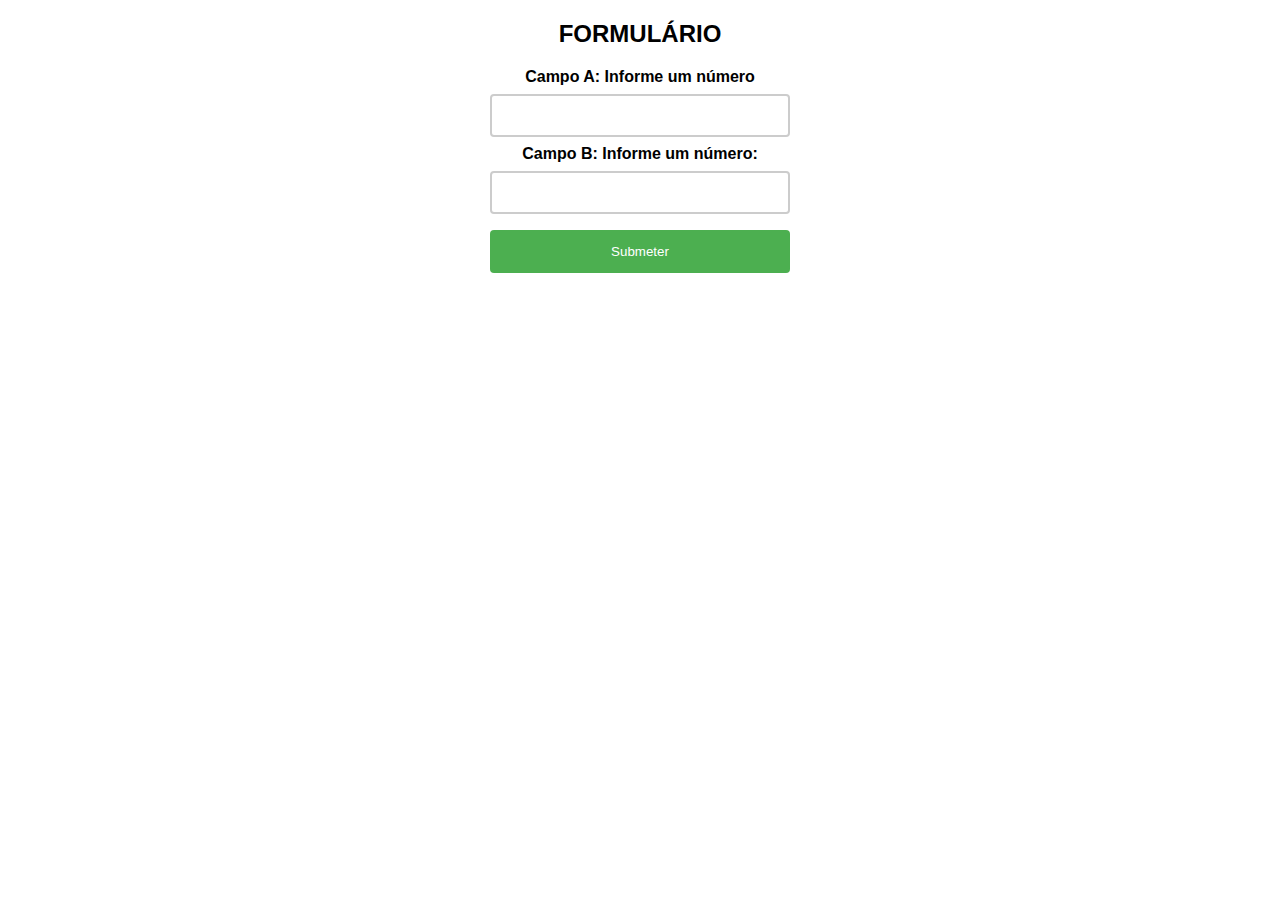
<file: exercicio_html_js/index.html>
<!DOCTYPE html>
<html lang="pt-br">
<head>
    <meta charset="UTF-8">
    <meta name="viewport" content="width=device-width, initial-scale=1.0">
    <title>Integrando HTML e JavaScript</title>
    <link rel="stylesheet" href="./main.css" />
</head>
<body>
    <h2>FORMULÁRIO</h2>
    <form id="meuForm">
        <label for="campoA">Campo A: Informe um número</label><br>
        <input type="number" id="campoA" name="campoA"><br>
        <label for="campoB">Campo B: Informe um número:</label><br>
        <input type="number" id="campoB" name="campoB"><br>
        <input type="submit" value="Submeter">
    </form>

    <p id="mensagem"></p>
    
    <script src="./main.js"></script>
    
</body>
</html>
</file>
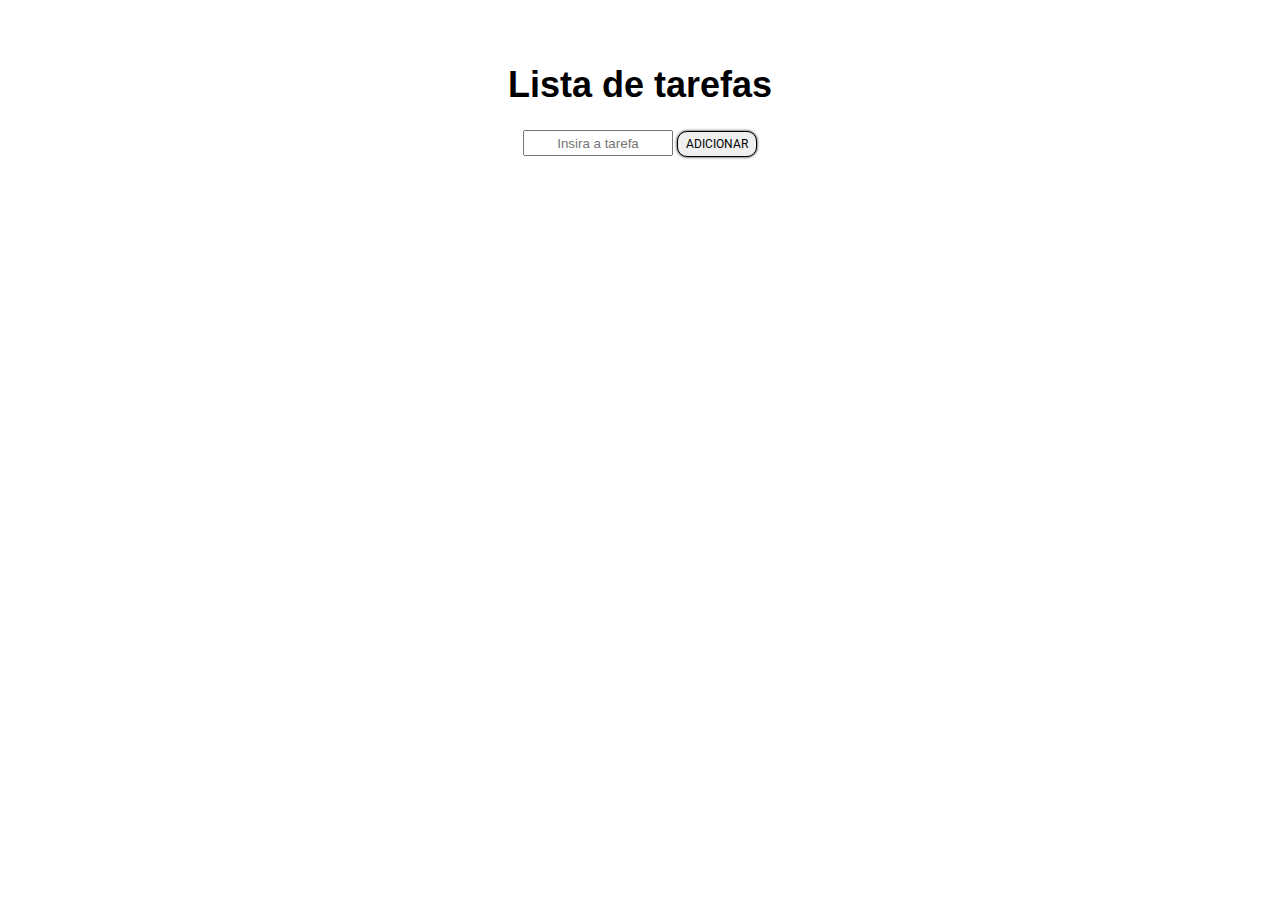
<file: exercício jQuery/index.html>
<!DOCTYPE html>
<html lang="pt-br">

<head>
  <meta charset="UTF-8">
  <meta name="viewport" content="width=device-width, initial-scale=1.0">
  <title>jQuery</title>
  <link rel="preconnect" href="https://fonts.googleapis.com">
  <link rel="preconnect" href="https://fonts.gstatic.com" crossorigin>
  <link href="https://fonts.googleapis.com/css2?family=Roboto:wght@400;700&display=swap" rel="stylesheet">
  <link rel="stylesheet" href="main.css">
<title>Exercício jQuery</title>
</head>

<body>
  <div class="container">
    <h1>Lista de tarefas</h1>
<form id="form-tarefas">
    <input id="nomeNovaTarefa" type="text"  placeholder="Insira a tarefa">
    <button id="adicionar" type="submit">
    ADICIONAR
    </button>
  </div>
</form>
<div class="container">
<ul>

</ul>
</div>

  <script src="https://code.jquery.com/jquery-3.7.1.min.js"></script>
  <script src="main.js"></script>

</body>

</html>
</file>
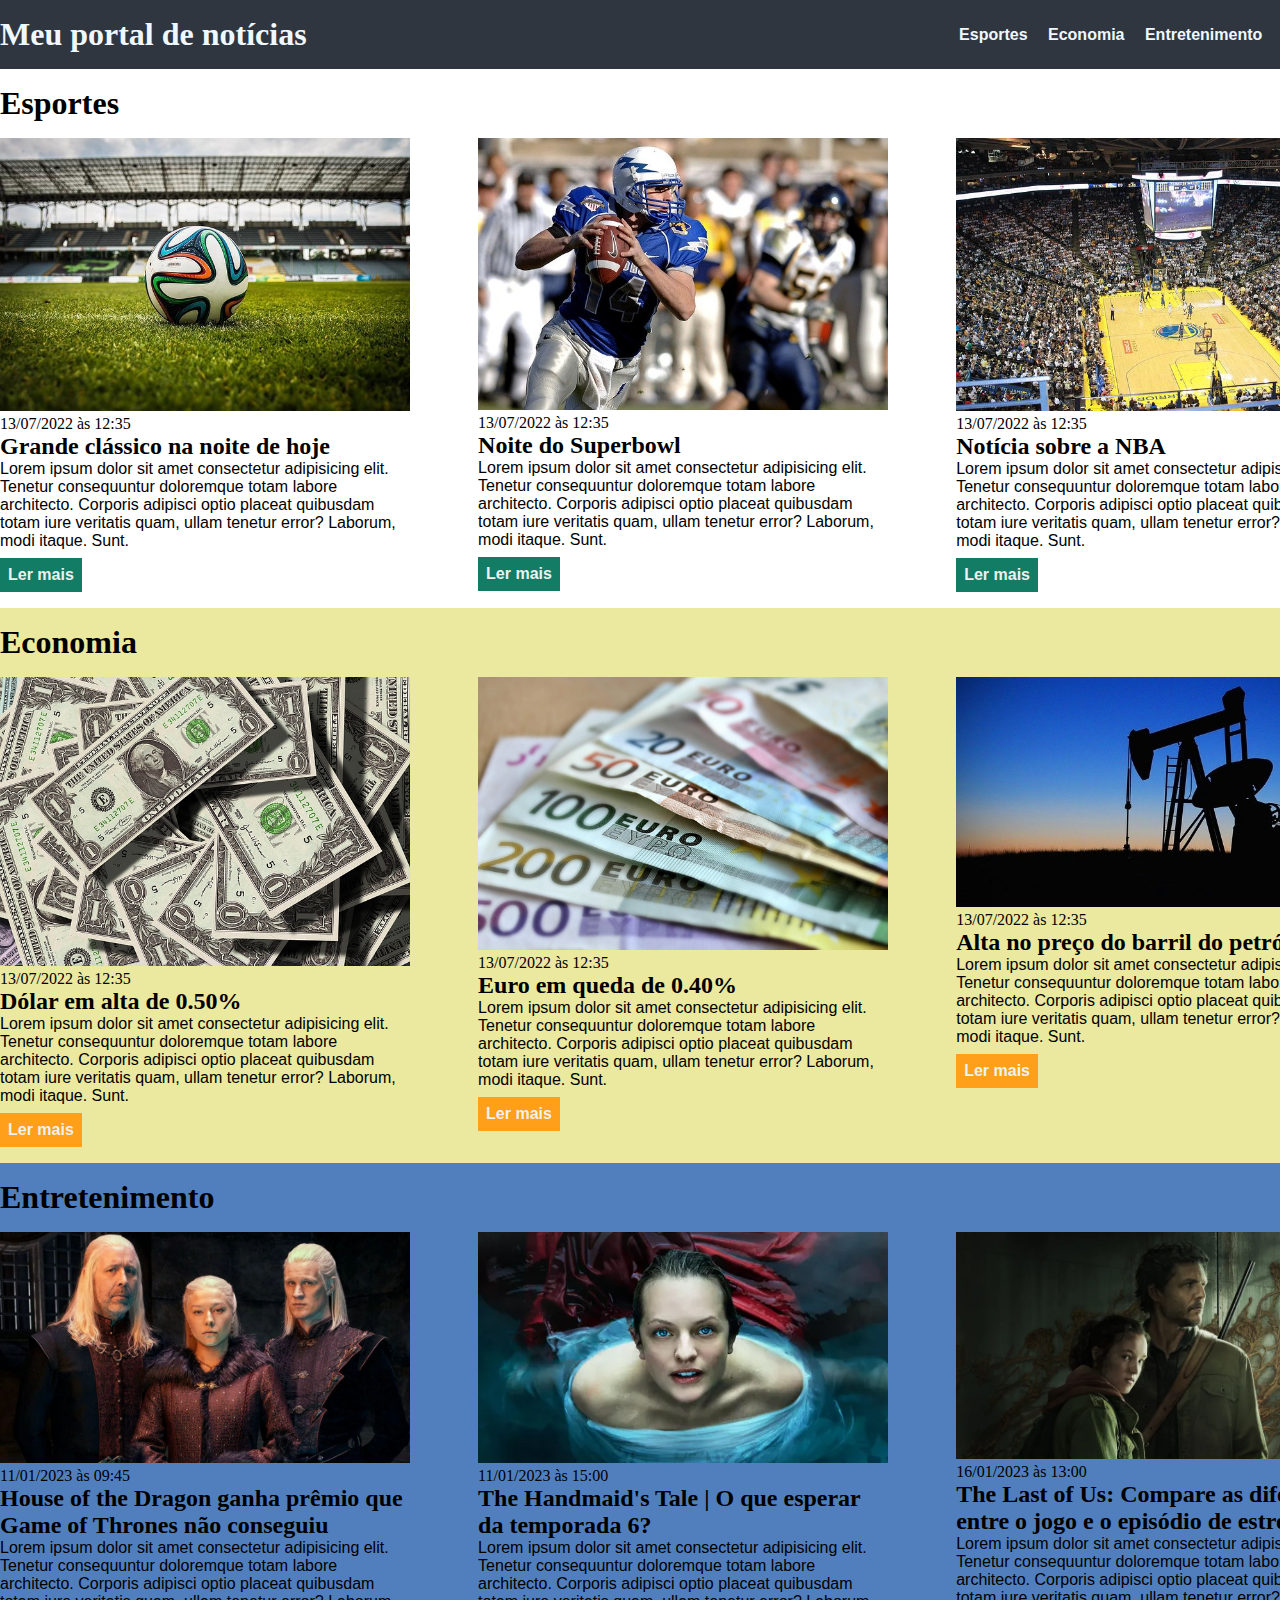
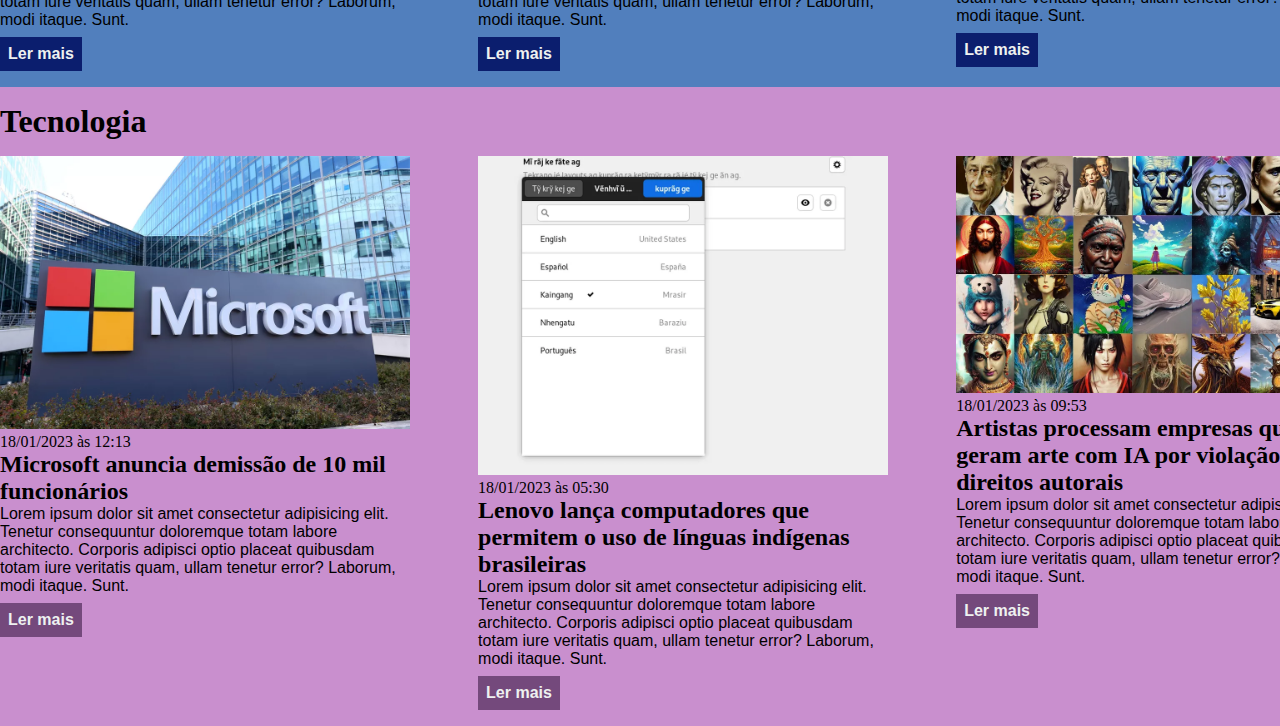
<file: MODULO4_Exercicio CSS/index.html>
<!DOCTYPE html>
<html lang="pt-BR">
  <head>
    <meta charset="UTF-8" />
    <meta http-equiv="X-UA-Compatible" content="IE=edge" />
    <meta name="viewport" content="width=device-width, initial-scale=1.0" />
    <title>Meu portal de notícias</title>
    <link rel="stylesheet" href="./main.css" />
  </head>
  <body>
    <header>
      <div class="container">
      <h1>Meu portal de notícias</h1>
      <div class="articles">
      <nav>
        <ul>
          <li>
            <a href="#sports" title="Ir para a seção de esportes">Esportes</a>
          </li>
          <li>
            <a href="#economy" title="Ir para a seção de notícias">Economia</a>
          </li>
          <li>
            <a href="#entertain" title="Ir para a seção de entretenimento">Entretenimento</a>
          </li>
          <li>
            <a href="#tecnologi" title="Ir para a seção de tecnologia">Tecnologia</a>
          </li>
        </ul>
      </nav>
     </div>
    </header>
    <section id="Sports">
      <div class="container">
        <h2>Esportes</h2>
        <div class="articles">
        <article>
          <img src="./imagens/futebol.jpg" alt="Bola de futebol no gramado" />
          <header>
            <time>13/07/2022 às 12:35</time>
          </header>
          <h3>Grande clássico na noite de hoje</h3>
          <p>
            Lorem ipsum dolor sit amet consectetur adipisicing elit. Tenetur
            consequuntur doloremque totam labore architecto. Corporis adipisci
            optio placeat quibusdam totam iure veritatis quam, ullam tenetur
            error? Laborum, modi itaque. Sunt.
          </p>
          <a href="#" title="Leia a notícia completa">Ler mais</a>
        </article>
        <article>
          <img
            src="./imagens/futebol-americano.jpg"
            alt="Jogador de futebol americano correndo com a bola na mão"
          />
          <header>
            <time>13/07/2022 às 12:35</time>
          </header>
          <h3>Noite do Superbowl</h3>
          <p>
            Lorem ipsum dolor sit amet consectetur adipisicing elit. Tenetur
            consequuntur doloremque totam labore architecto. Corporis adipisci
            optio placeat quibusdam totam iure veritatis quam, ullam tenetur
            error? Laborum, modi itaque. Sunt.
          </p>
          <a href="#" title="Leia a notícia completa">Ler mais</a>
        </article>
        <article>
          <img
            src="./imagens/basquete.jpg"
            title="Vista aérea de uma quadra de basquete"
          />
          <header>
            <time class="creation-date">13/07/2022 às 12:35</time>
          </header>
          <h3>Notícia sobre a NBA</h3>
          <p>
            Lorem ipsum dolor sit amet consectetur adipisicing elit. Tenetur
            consequuntur doloremque totam labore architecto. Corporis adipisci
            optio placeat quibusdam totam iure veritatis quam, ullam tenetur
            error? Laborum, modi itaque. Sunt.
          </p>
          <a href="#" title="Leia a notícia completa">Ler mais</a>
        </article>
      </div>
      </div>
    </section>
    <section id="economy">
      <div class="container">
        <h2>Economia</h2>
        <div class="articles">
          <article>
            <img src="./imagens/dolares.jpg" alt="Muitos dólares" />
            <header>
              <time>13/07/2022 às 12:35</time>
            </header>
            <h3>Dólar em alta de 0.50%</h3>
            <p>
              Lorem ipsum dolor sit amet consectetur adipisicing elit. Tenetur
              consequuntur doloremque totam labore architecto. Corporis adipisci
              optio placeat quibusdam totam iure veritatis quam, ullam tenetur
              error? Laborum, modi itaque. Sunt.
            </p>
            <a href="#" title="Leia a notícia completa">Ler mais</a>
          </article>
          <article>
            <img src="./imagens/euro.jpg" alt="Várias notas de euro" />
            <header>
              <time>13/07/2022 às 12:35</time>
            </header>
            <h3>Euro em queda de 0.40%</h3>
            <p>
              Lorem ipsum dolor sit amet consectetur adipisicing elit. Tenetur
              consequuntur doloremque totam labore architecto. Corporis adipisci
              optio placeat quibusdam totam iure veritatis quam, ullam tenetur
              error? Laborum, modi itaque. Sunt.
            </p>
            <a href="#" title="Leia a notícia completa">Ler mais</a>
          </article>
          <article>
            <img src="./imagens/petroleo.jpg" alt="Extração de petróleo" />
            <header>
              <time>13/07/2022 às 12:35</time>
            </header>
            <h3>Alta no preço do barril do petróleo</h3>
            <p>
              Lorem ipsum dolor sit amet consectetur adipisicing elit. Tenetur
              consequuntur doloremque totam labore architecto. Corporis adipisci
              optio placeat quibusdam totam iure veritatis quam, ullam tenetur
              error? Laborum, modi itaque. Sunt.
            </p>
            <a href="#" title="Leia a notícia completa">Ler mais</a>
          </article>
        </div>
      </div>
    </section>
    <section id="entertain">
      <div class="container">
        <h2>Entretenimento</h2>
        <div class="articles">
        <article>
          <img src="./imagens/house-of-the-dragon-viserys-rhaenyra-daemon-foto-divulgacao-hbo.jpg" alt="Banner House of the dragon" />
          <header>
            <time>11/01/2023 às 09:45</time>
          </header>
          <h3>House of the Dragon ganha prêmio que Game of Thrones não conseguiu</h3>
          <p>
            Lorem ipsum dolor sit amet consectetur adipisicing elit. Tenetur
            consequuntur doloremque totam labore architecto. Corporis adipisci
            optio placeat quibusdam totam iure veritatis quam, ullam tenetur
            error? Laborum, modi itaque. Sunt.
          </p>
          <a href="#" title="Leia a notícia completa">Ler mais</a>
        </article>
        <article>
          <img
            src="./imagens/i628592.webp" alt="Banner The Handmaid's Tale"/>
          <header>
            <time>11/01/2023 às 15:00</time>
          </header>
          <h3>The Handmaid's Tale | O que esperar da temporada 6?</h3>
          <p>
            Lorem ipsum dolor sit amet consectetur adipisicing elit. Tenetur
            consequuntur doloremque totam labore architecto. Corporis adipisci
            optio placeat quibusdam totam iure veritatis quam, ullam tenetur
            error? Laborum, modi itaque. Sunt.
          </p>
          <a href="#" title="Leia a notícia completa">Ler mais</a>
        </article>
        <article>
          <img
            src="./imagens/the-last-of-us-serie.webp"
            title="Banner The Last of Us"
          />
          <header>
            <time class="creation-date">16/01/2023 às 13:00</time>
          </header>
          <h3>The Last of Us: Compare as diferenças entre o jogo e o episódio de estreia</h3>
          <p>
            Lorem ipsum dolor sit amet consectetur adipisicing elit. Tenetur
            consequuntur doloremque totam labore architecto. Corporis adipisci
            optio placeat quibusdam totam iure veritatis quam, ullam tenetur
            error? Laborum, modi itaque. Sunt.
          </p>
          <a href="#" title="Leia a notícia completa">Ler mais</a>
        </article>
      </div>
      </div>
    </section>
    <section id="tecnologi">
      <div class="container">
        <h2>Tecnologia</h2>
        <div class="articles">
          <article>
            <img src="./imagens/microsoft.webp" alt="Fachada empresa Microsoft" />
            <header>
              <time>18/01/2023 às 12:13</time>
            </header>
            <h3>Microsoft anuncia demissão de 10 mil funcionários</h3>
            <p>
              Lorem ipsum dolor sit amet consectetur adipisicing elit. Tenetur
              consequuntur doloremque totam labore architecto. Corporis adipisci
              optio placeat quibusdam totam iure veritatis quam, ullam tenetur
              error? Laborum, modi itaque. Sunt.
            </p>
            <a href="#" title="Leia a notícia completa">Ler mais</a>
          </article>
          <article>
            <img src="./imagens/idiomas.webp" alt="Teclado com opção de idiomas indígenas" />
            <header>
              <time>18/01/2023 às 05:30</time>
            </header>
            <h3>Lenovo lança computadores que permitem o uso de línguas indígenas brasileiras</h3>
            <p>
              Lorem ipsum dolor sit amet consectetur adipisicing elit. Tenetur
              consequuntur doloremque totam labore architecto. Corporis adipisci
              optio placeat quibusdam totam iure veritatis quam, ullam tenetur
              error? Laborum, modi itaque. Sunt.
            </p>
            <a href="#" title="Leia a notícia completa">Ler mais</a>
          </article>
          <article>
            <img src="./imagens/artistas IA.webp" alt="banner com várias cópias de obras geradas por IA" />
            <header>
              <time>18/01/2023 às 09:53</time>
            </header>
            <h3>Artistas processam empresas que geram arte com IA por violação de direitos autorais</h3>
            <p>
              Lorem ipsum dolor sit amet consectetur adipisicing elit. Tenetur
              consequuntur doloremque totam labore architecto. Corporis adipisci
              optio placeat quibusdam totam iure veritatis quam, ullam tenetur
              error? Laborum, modi itaque. Sunt.
            </p>
            <a href="#" title="Leia a notícia completa">Ler mais</a>
          </article>
        </div>
      </div>
    </section>
  </body>
</html>
</file>
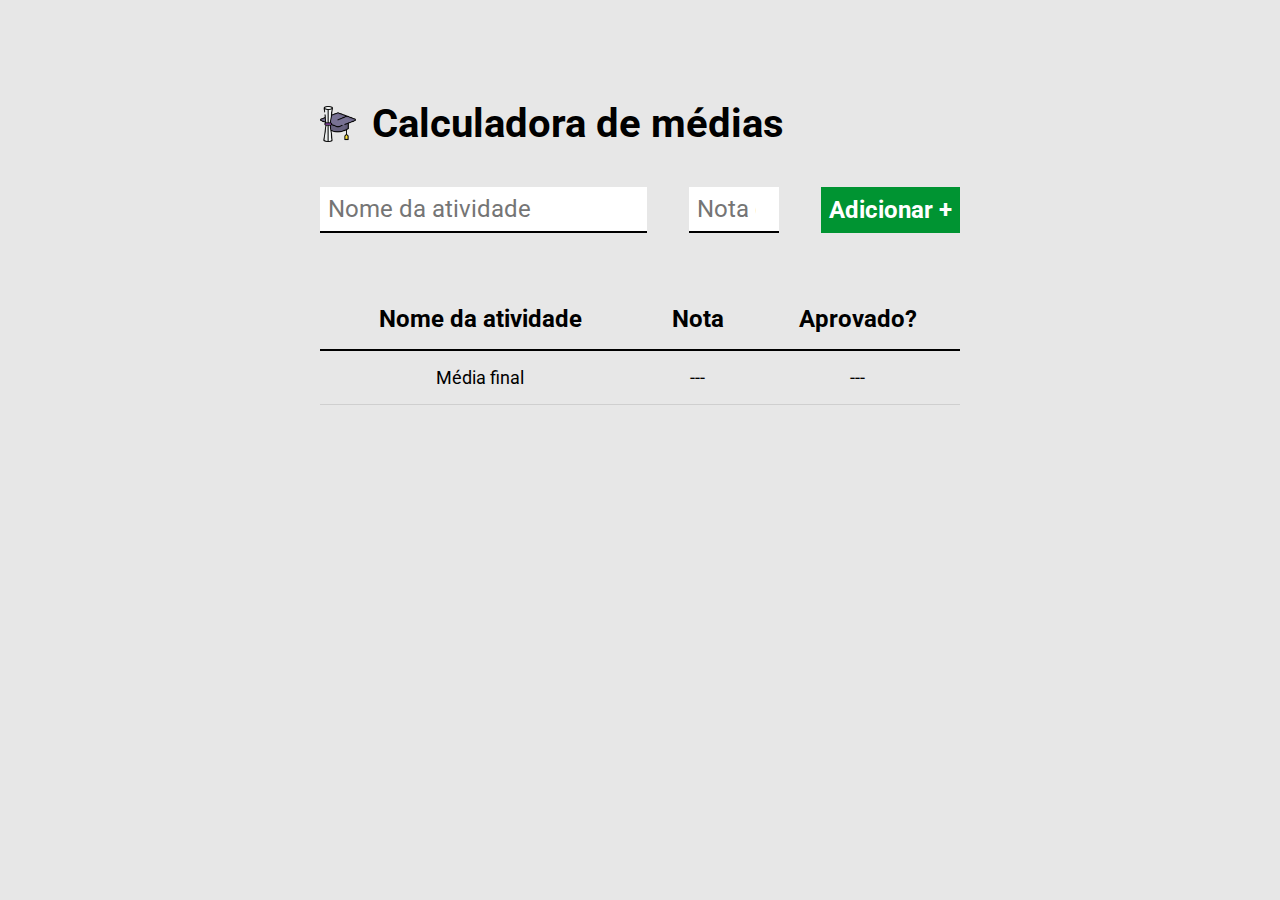
<file: MODULO8_Projeto2/index.html>
<!DOCTYPE html>
<html lang="pt-br">
<head>
    <meta charset="UTF-8">
    <meta name="viewport" content="width=device-width, initial-scale=1.0">
    <title>Calculadora de médias</title>
    <link rel="preconnect" href="https://fonts.googleapis.com">
<link rel="preconnect" href="https://fonts.gstatic.com" crossorigin>
<link href="https://fonts.googleapis.com/css2?family=Roboto:wght@400;700&display=swap" rel="stylesheet">
<link rel="stylesheet" href="./main.css">
</head>
<body>
    <div class="container">
        <header>
            <img src="./images/logo.png" alt="capelo e diploma">
            <h1>Calculadora de médias</h1>
        </header>
        <form id="form-atividade">
            <input type="text" id = "nome-atividade" required placeholder="Nome da atividade" />
            <input type="number" id = "nota-atividade" required placeholder="Nota da atividade" min="0" max="10"/>
            <button type="submit">Adicionar +</button>
        </form>
        <table cellspacing="0">
            <thead>
                <tr>
                    <th>Nome da atividade</th>
                    <th>Nota</th>
                    <th>Aprovado?</th>
                </tr>
            </thead>
            <tbody>
            </tbody>
            <tfoot>
                <tr>
                    <td>Média final</td>
                    <td id="media-final-valor">---</td>
                    <td id="media-final-resultado">---</td>
                </tr>
            </tfoot>
        </table>
    </div>
    <script src="./main.js"></script>
</body>
</html>
</file>
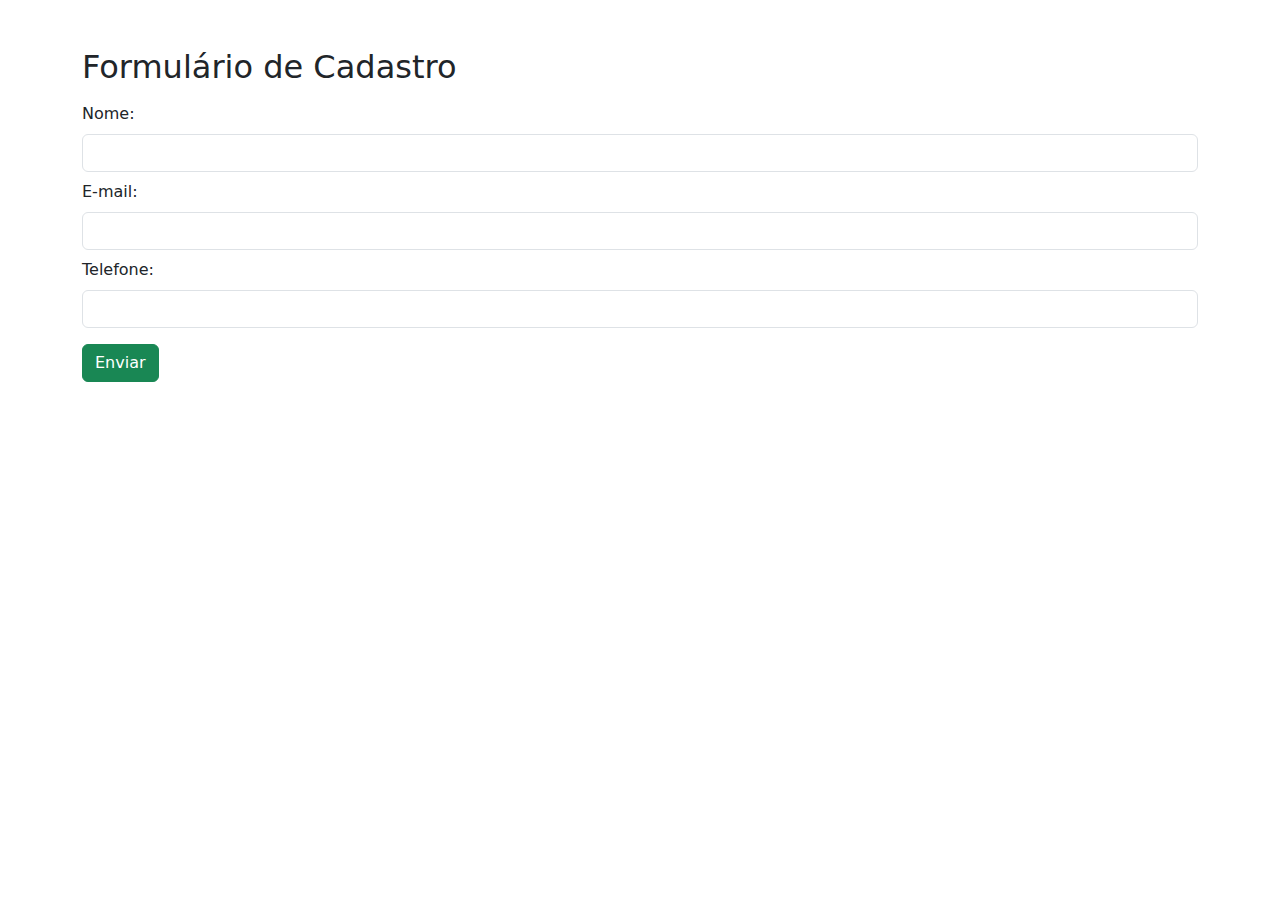
<file: MÓDULO 12 - Exercício/index.html>
<!DOCTYPE html>
<html lang="pt-BR">
<head>
    <meta charset="UTF-8">
    <meta name="viewport" content="width=device-width, initial-scale=1.0">
    <title>Document</title>
    <link rel="stylesheet" href="https://cdn.jsdelivr.net/npm/bootstrap@5.3.3/dist/css/bootstrap.min.css">
    <link rel="stylesheet" href="style.css">
</head>
<body>
    <div class="container">
        <div class="col">
            <h2>Formulário de Cadastro</h2>
            <form>
                <label class="form-label" for="nome" placeholder="Digite seu nome">Nome:</label>
                <input class="form-control" type="text" id="nome"/>
                <label for="email" class="form-label">E-mail:</label>
                <input id="e-mail" type="email" class="form-control">
                <label for="fone" class="form-label">Telefone:</label >
                <input type="tel" class="form-control" id="fone"/>
                <button class="btn btn-success"> Enviar</button>
            </form>
        </div>
    </div>
    <script src="https://cdn.jsdelivr.net/npm/bootstrap@5.3.3/dist/js/bootstrap.bundle.min.js"></script>
    <script src="https://code.jquery.com/jquery-3.7.1.min.js"></script>
    <script src="./js/jquery.mask.min.js"></script>

    <script>
        $(document).ready(function() {
            $('#fone').mask('(00) 00000-0000')
        })
    </script>
    
</body>
</html>
</file>
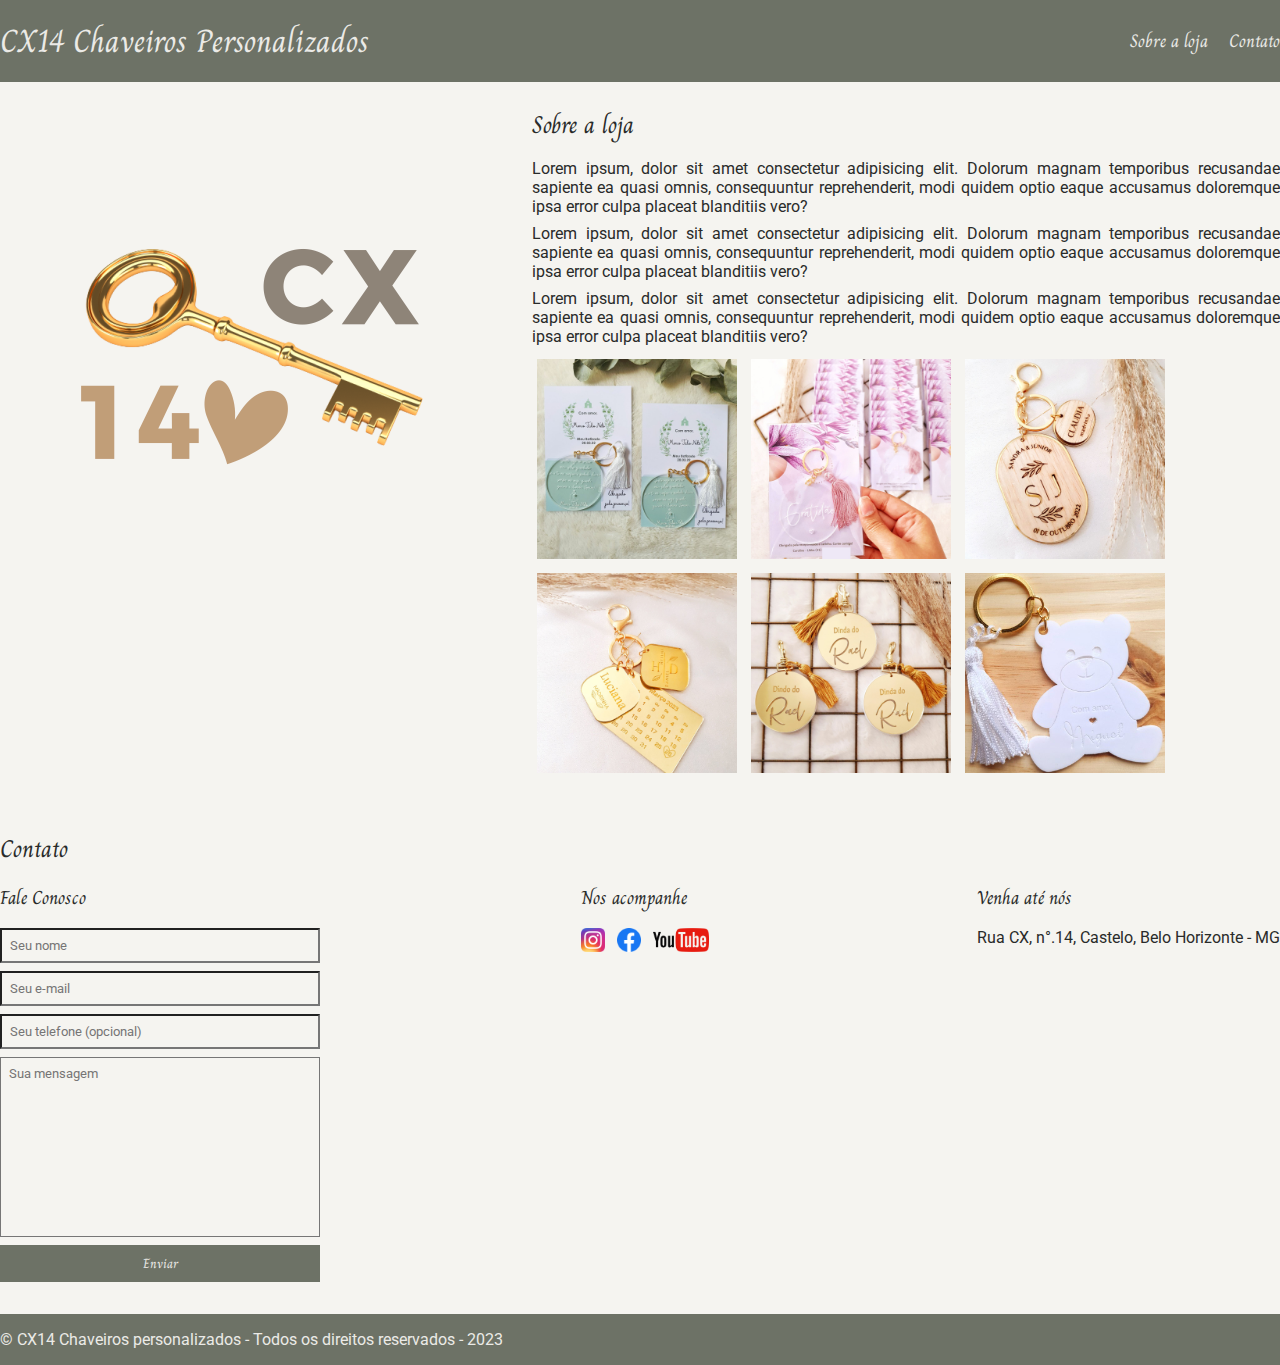
<file: MÓDULO5_Projeto1/index.html>
<!DOCTYPE html>
<html lang="pt-br">
  <head>
    <meta charset="UTF-8" />
    <meta http-equiv="X-UA-Compatible" content="IE=edge" />
    <meta name="viewport" content="width=device-width, initial-scale=1.0" />
    <title>Loja online CX14 Chaveiros Personalizados</title>
    <link rel="stylesheet" href="./main.css" />
    <link rel="preconnect" href="https://fonts.googleapis.com" />
    <link rel="preconnect" href="https://fonts.gstatic.com" crossorigin />
    <link
      href="https://fonts.googleapis.com/css2?family=Charm&family=Roboto:wght@300&display=swap"
      rel="stylesheet"
    />
  </head>
  <body>
    <header>
      <div class="container">
        <h1>CX14 Chaveiros Personalizados</h1>
        <nav>
          <ul>
            <li>
              <a href="#about">Sobre a loja</a>
            </li>
            <li>
              <a href="#contact">Contato</a>
            </li>
          </ul>
        </nav>
      </div>
    </header>
    <section id="about">
      <div class="container">
        <img
          class="store-front"
          src="./imagens/logo fundo transparente.png"
          alt="Logo loja"
        />
        <div>
          <h2>Sobre a loja</h2>
          <p>
            Lorem ipsum, dolor sit amet consectetur adipisicing elit. Dolorum
            magnam temporibus recusandae sapiente ea quasi omnis, consequuntur
            reprehenderit, modi quidem optio eaque accusamus doloremque ipsa
            error culpa placeat blanditiis vero?
          </p>
          <p>
            Lorem ipsum, dolor sit amet consectetur adipisicing elit. Dolorum
            magnam temporibus recusandae sapiente ea quasi omnis, consequuntur
            reprehenderit, modi quidem optio eaque accusamus doloremque ipsa
            error culpa placeat blanditiis vero?
          </p>
          <p>
            Lorem ipsum, dolor sit amet consectetur adipisicing elit. Dolorum
            magnam temporibus recusandae sapiente ea quasi omnis, consequuntur
            reprehenderit, modi quidem optio eaque accusamus doloremque ipsa
            error culpa placeat blanditiis vero?
          </p>
          <ul class="products-list">
            <li>
              <img src="./imagens/chaveiro 1.jpeg" alt="chaveiro oração" />
            </li>
            <li>
              <img src="./imagens/chaveiro 2.jpeg" alt="chaveiro gratidão" />
            </li>
            <li>
              <img src="./imagens/chaveiro 3.jpg" alt="chaveiro iniciais" />
            </li>
            <li>
              <img src="./imagens/chaveiro 4.jpeg" alt="chaveiro calendário" />
            </li>
            <li>
              <img src="./imagens/chaveiro 5.jpeg" alt="chaveiro nome" />
            </li>
            <li>
              <img src="./imagens/chaveiro 6.jpeg" alt="chaveiro ursinho" />
            </li>
          </ul>
        </div>
      </div>
    </section>
    <section id="contact">
      <h2>Contato</h2>
      <div class="container">
        <div class="Contact-methods">
          <h3>Fale Conosco</h3>
          <form>
            <input type="text" placeholder="Seu nome" required />
            <input type="email" placeholder="Seu e-mail" required />
            <input type="tel" placeholder="Seu telefone (opcional)" />
            <textarea placeholder="Sua mensagem" required></textarea>
            <button type="submit">Enviar</button>
          </form>
        </div>
        <div>
          <h3>Nos acompanhe</h3>
          <ul class="social-links">
            <li>
              <a href="#" title="Siga-nos no Istagram">
                <img src="./imagens/instagram.png" alt="Logo do Instagram" />
              </a>
            </li>
            <li>
              <a href="#" title="Siga-nos no Facebook">
                <img src="./imagens/facebook.png" alt="Logo do Facebook" />
              </a>
            </li>
            <li>
              <a href="#" title="Visite nosso canal no YouTube">
                <img src="./imagens/youtube.png" alt="Logo do YouTube" />
              </a>
            </li>
          </ul>
        </div>
        <div>
          <h3>Venha até nós</h3>
          <p>Rua CX, n°.14, Castelo, Belo Horizonte - MG</p>
        </div>
      </div>
    </section>
    <footer>
      <div class="container">
        <p>
          &copy; CX14 Chaveiros personalizados - Todos os direitos reservados -
          2023
        </p>
      </div>
    </footer>
  </body>
</html>
</file>
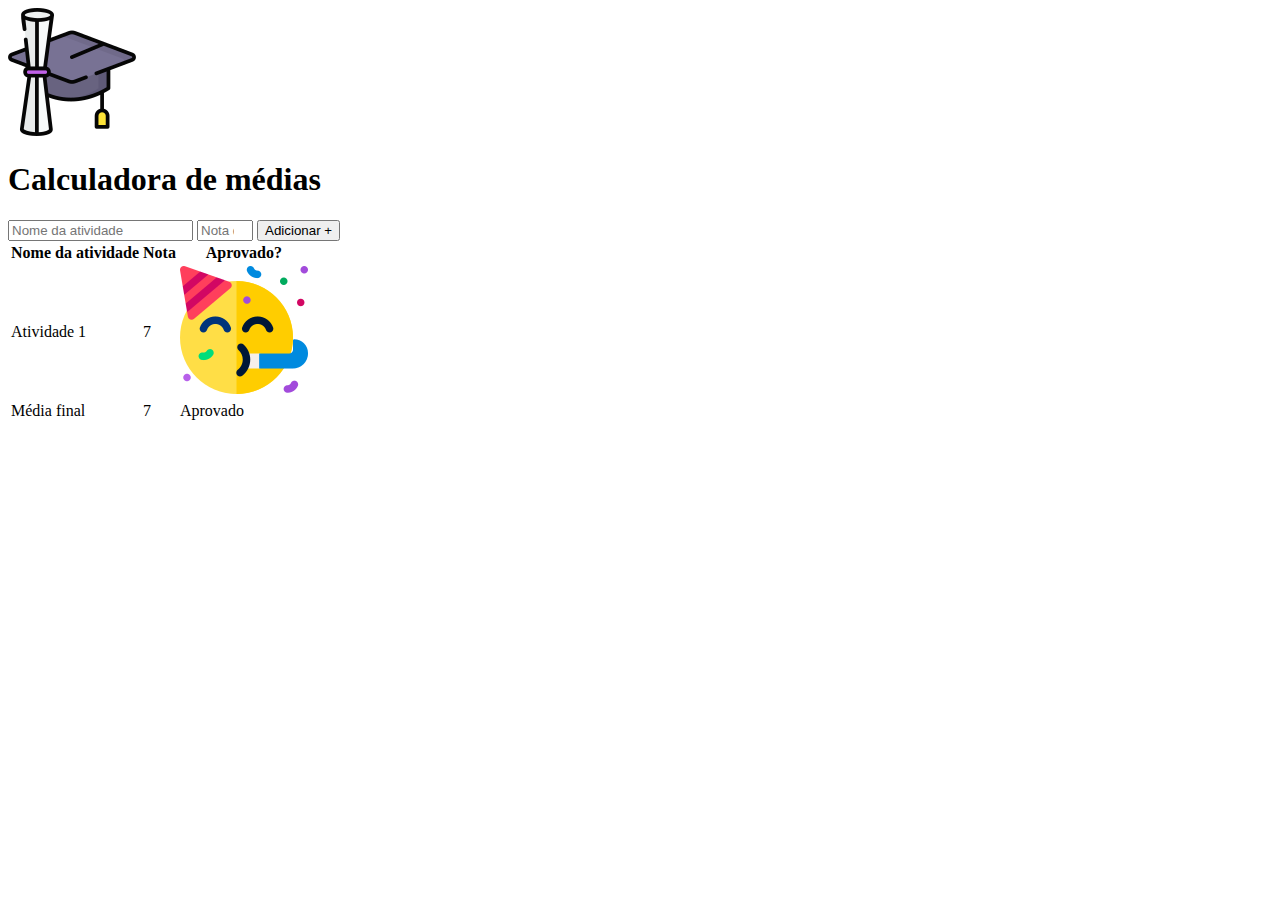
<file: MODULO8_Projeto2/images/index.html>
<!DOCTYPE html>
<html lang="pt-br">
<head>
    <meta charset="UTF-8">
    <meta name="viewport" content="width=device-width, initial-scale=1.0">
    <title>Calculadora de médias</title>
</head>
<body>
    <header>
        <img src="./logo.png" alt="capelo e diploma">
        <h1>Calculadora de médias</h1>
    </header>
    <form>
        <input type="text" required placeholder="Nome da atividade" />
        <input type="number" required placeholder="Nota da atividade" min="0" max="10"/>
        <button type="submit">Adicionar +</button>
    </form>
    <table>
        <thead>
            <tr>
                <th>Nome da atividade</th>
                <th>Nota</th>
                <th>Aprovado?</th>
            </tr>
        </thead>
        <tbody>
            <tr>
                <td>Atividade 1</td>
                <td>7</td>
                <td><img src="./aprovado.png" alt="Emoji festejando" /></td>
            </tr>
        </tbody>
        <tfoot>
            <tr>
                <td>Média final</td>
                <td>7</td>
                <td>Aprovado</td>
            </tr>
        </tfoot>
    </table>
</body>
</html>
</file>
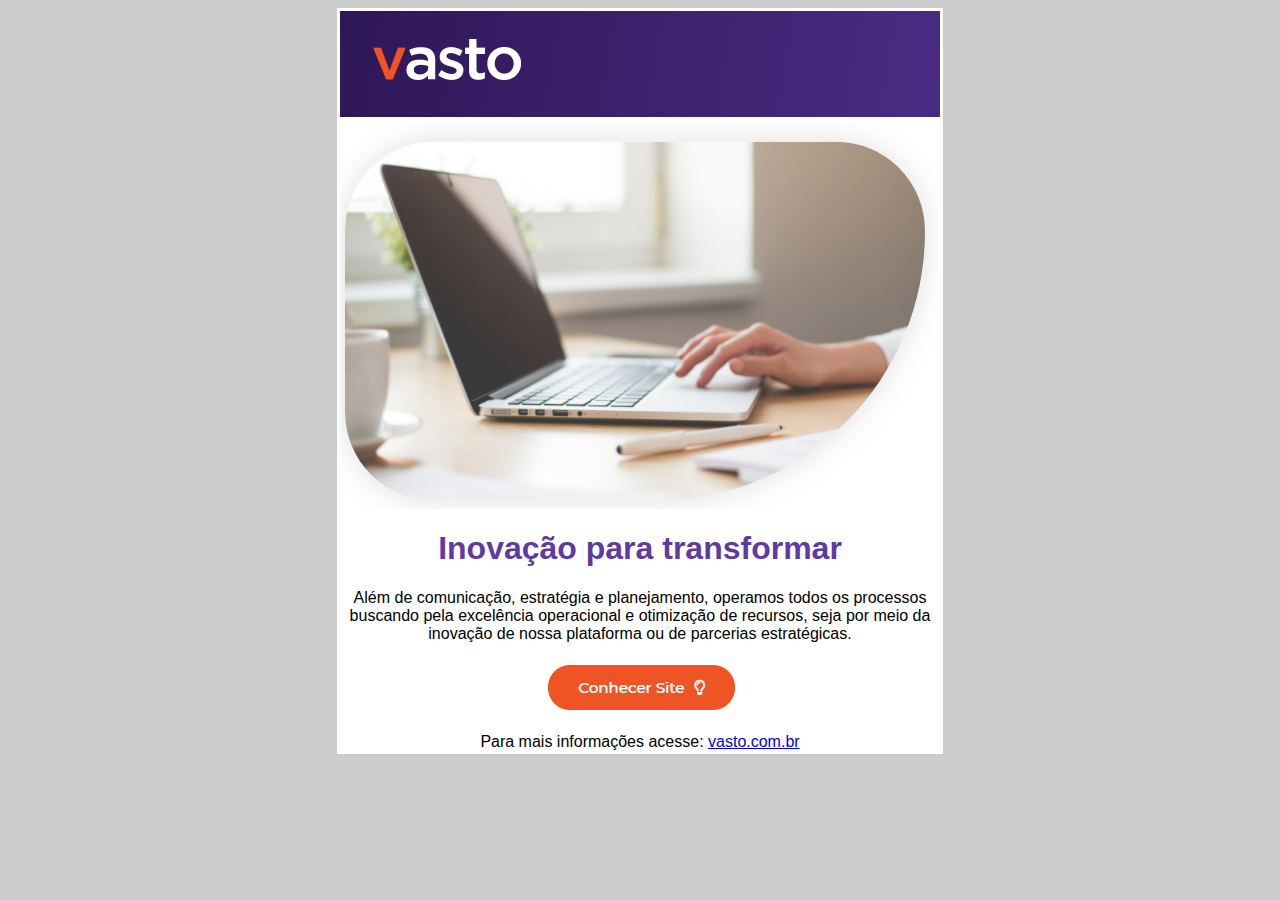
<file: MODULO1_Exercicio Html/Exercício 01.html>
<html>
  <head>
    <title>Exercício</title>
    <meta charset="utf-8" />
    <style type="text/css">
      body {
        font-family: sans-serif;
      }
    </style>
  </head>
  <body bgcolor="#CCCCCC">
    <!-- 

            1. cabeçalho
            2. conteúdo: imagem, título 1, parágrafo, botão, paragrafo com texto e link

        -->
    <center>
      <table bgcolor="#FFFFFF" width="600">
        <tr>
          <td>
            <img src="./imagens/cabecalho.png" alt="Cabeçalho" />
          </td>
        </tr>
        <tr>
          <td align="center">
            <img src="./imagens/imagem.png" alt="imagem" />
            <h1 style="color: #5f3aa2">Inovação para transformar</h1>
            <p>
              Além de comunicação, estratégia e planejamento, operamos todos os
              processos buscando pela excelência operacional e otimização de
              recursos, seja por meio da inovação de nossa plataforma ou de
              parcerias estratégicas.
            </p>
            <a href="https://vasto.com.br" target="_blanck">
              <img src="./imagens/botao.png" alt="Botão" />
            </a>
            <p>
              Para mais informações acesse:
              <a href="https://vasto.com.br" target="_blanck"> vasto.com.br</a>
            </p>
          </td>
        </tr>
      </table>
    </center>
  </body>
</html>
</file>
<file: exercicio_html_js/main.css>
h2 {
    text-align: center;
    font-family: Arial, Helvetica, sans-serif;
}

* {
    text-align: center;
}
body {
    font-family: Arial, Helvetica, sans-serif;
    font-weight: bold;
   
}

form {
    width: 300px;
    margin: 0 auto;
}

input[type="number"] {
    width: 100%;
    padding: 12px 20px;
    margin: 8px 0;
    box-sizing: border-box;
    border: 2px solid #ccc;
    border-radius: 4px;
}

input[type="submit"] {
    width: 100%;
    background-color: #4CAF50;
    color: white;
    padding: 14px 20px;
    margin: 8px 0;
    border: none;
    border-radius: 4px;
    cursor: pointer;
}

input[type="submit"]:hover {
    background-color: #45a049;
}
</file>
<file: exercício jQuery/main.css>
* {
    margin: 0;
    padding: 0;
    box-sizing: border-box;
    font-family: 'roboto',sans-serif;
    text-align: center;
}

.container {
    max-width: 400px;
    width: 100%;
    margin: 64px auto;
    text-align: center;
}

.container h1 {
    font-family: sans-serif;
    font-size: 36px;
    margin-bottom: 24px;
}

.container form {
    margin-bottom: 42px;
}

.container input {
    width: 150px;
    height: 26px;
    font-family: 'Lucida Sans', 'Lucida Sans Regular', 'Lucida Grande', 'Lucida Sans Unicode', Geneva, Verdana, sans-serif;
    padding: 0px 2px;
}

.container #adicionar {
    height: 26px;
    width: 80px;
    font-size: 12px;
    border-radius: 10px;
    border: 1px solid;
    transition: all .55s ease;
    box-shadow: 0px 0px 3px;
}

.container #adicionar:hover {
    cursor: pointer;
    background-color: rgba(0, 128, 0, 0.688);
    color: #fff;
}

.container .nova-tarefa {
    display: center;
}

.container ul {
    max-width: 350px;
    width: 100%;
    margin: 0px auto;
}

.container li {
    display: block;
    border: 1px solid black;
    margin-bottom: 8px;
    padding: 12px;
    cursor: pointer;
    transition: all .30s ease;
}

li:hover {
    cursor: pointer;
}


.remover-tarefa {
    text-decoration: line-through;
}
</file>
<file: MODULO4_Exercicio CSS/main.css>
* {
  box-sizing: border-box;
  margin: 0;
  padding: 0;
}

body > header {
  background-color: #2f3640;
  padding: 16px 0;
  color: aliceblue;
}

header .container {
  display: flex;
  align-items: center;
  justify-content: space-between;
}

header li {
  display: inline;
  text-align: right;
  font-family: Arial, Helvetica, sans-serif;
  font-weight: bold;
  margin-left: 16px;
}

header li a {
  color: aliceblue;
  text-decoration: none;
}

.container {
  width: 1366px;
  margin: 0 auto;
}
.articles {
  display: flex;
  flex-wrap: wrap;
  justify-content: space-between;
}

.articles article img {
  /*height: 180px; */
  width: 100%;
}

.articles article {
  width: 30%;
}

section {
  padding: 16px 0;
}

section h2 {
  margin-bottom: 16px;
}

.articles article a {
  background-color: rgb(18, 124, 101);
  color: rgb(238, 241, 240);
  padding: 8px;
  display: inline-block;
  text-decoration: none;
  font-weight: bold;
  margin-top: 8px;
}

.article article a:hower {
  text-decoration: underline;
}

.articles article p,
.articles article a {
  font-family: Arial, Helvetica, sans-serif;
}

.articles article h3 {
  font-size: 24px;
}

section h2 {
  font-size: 32px;
}

#sports {
  background-color: rgba(0, 255, 0, 0.1);
}

#sports .articles article a {
  background-color: #009432;
}

#economy {
  background-color: #ebe89f;
}

#economy .articles article a {
  background-color: #ff9f1a;
}

#entertain {
  background-color: #517fbd;
}

#entertain .articles article a {
  background-color: #0b1e6e;
}

#tecnologi {
  background-color: #c98fce;
}

#tecnologi .articles article a {
  background-color: #74497c;
}
</file>
<file: MODULO8_Projeto2/main.css>
* {
    margin: 0;
    padding: 0;
    box-sizing: border-box;
    font-family: 'Roboto', sans-serif;
}

body {
    background-color: #e7e7e7;
    padding-top: 100px;
}

header {
    display: flex;
    align-items: center;
    margin-bottom: 40px;
}

header img {
    height: 36px;
    margin-right: 16px;
}

header h1 {
    font-size: 40px;
    font-weight: bold;
}

.container {
    max-width: 640px;
    width: 100%;
    margin: 0 auto;
}

form {
    display: flex;
    max-width: 640px;
    width: 100%;
    justify-content: space-between;
    margin-bottom: 56px;
}

form input {
    font-size: 24px;
    background-color: #fff;
    border: none;
    border-bottom: 2px solid #000;
    padding: 8px;
}

form button {
    background-color: #009432;
    color: #fff;
    font-size: 24px;
    font-weight: bold;
    border: none;
    cursor: pointer;
    padding: 8px;
}

table {
    width: 100%;
}

table th{
    border-bottom: 2px solid #000;
    padding: 16px;
    font-size: 24px;
    font-weight: bold;
}

table td {
    padding: 16px 0;
    text-align: center;
    font-size: 18px;
    border-bottom: 1px solid rgba(0,0,0,0.1);
}

table td img {
    height: 30px;
}

.resultado {
    padding: 8px;
    font-weight: bold;
    color: #fff;
    background-color: #000;
    border-radius: 3px;

}

.aprovado {
    background-color: #009432;
}

.reprovado {
    background-color: #c01111;
}
</file>
<file: MÓDULO 12 - Exercício/style.css>
.container {
    padding-top: 3rem;
}

.form-label,
.form-label {
    margin: 0.5rem 0;
}

.btn {
    margin-top: 1rem;
}
</file>
<file: MÓDULO5_Projeto1/main.css>
* {
  margin: 0;
  padding: 0;
  box-sizing: border-box;
}

header,
header h1,
section h2,
section h3,
form button {
  font-family: "Charm", cursiva;
  font-weight: normal;
}

body,
input,
textarea {
  font-family: "Roboto", sem serifa;
  background-color: #f5f4f0;
}

header {
  padding: 16px 0;
  background-color: #6d7266;
  color: #ebeae6;
}

header nav li {
  display: inline;
  margin-left: 16px;
  font-size: 18px;
}

header nav li a {
  color: #ebeae6;
  text-decoration: none;
}

.container {
  max-width: 1280px;
  width: 100%;
  margin: 0 auto;
}

header .container,
section .container {
  display: flex;
  align-items: center;
  justify-content: space-between;
}

.products-list img {
  height: 200px;
  margin: 5px;
}

.products-list li {
  display: inline;
}

section .container {
  align-items: flex-start;
}

section {
  padding: 24px 0;
}

section h2 {
  margin-bottom: 16px;
}

section {
  color: #292b2a;
}

section p {
  margin-bottom: 8px;
  text-align: justify;
}

.store-front {
  margin-right: 32px;
}

.social-links img {
  height: 24px;
}

.social-links li {
  display: inline;
  margin-right: 8px;
}

.social-links li a {
  text-decoration: none;
}

# contact .container {
  display: block;
}

.contact-methods {
  display: flex;
  justify-content: space-between;
}

form input,
form textarea,
form button {
  display: block;
  width: 320px;
  margin-bottom: 8px;
  padding: 8px;
}

form textarea {
  resize: none;
  height: 180px;
}

section h3 {
  margin-bottom: 16px;
}

form button {
  background-color: #6d7266;
  color: #ebeae6;
  border: none;
  cursor: pointer;
}

form button:hover {
  background-color: #b8c4a7;
}

input:focus,
textarea:focus {
  outline-color: #6d7266;
}

footer {
  background-color: #6d7266;
  color: #ebeae6;
  padding: 16px 0;
}
</file>
